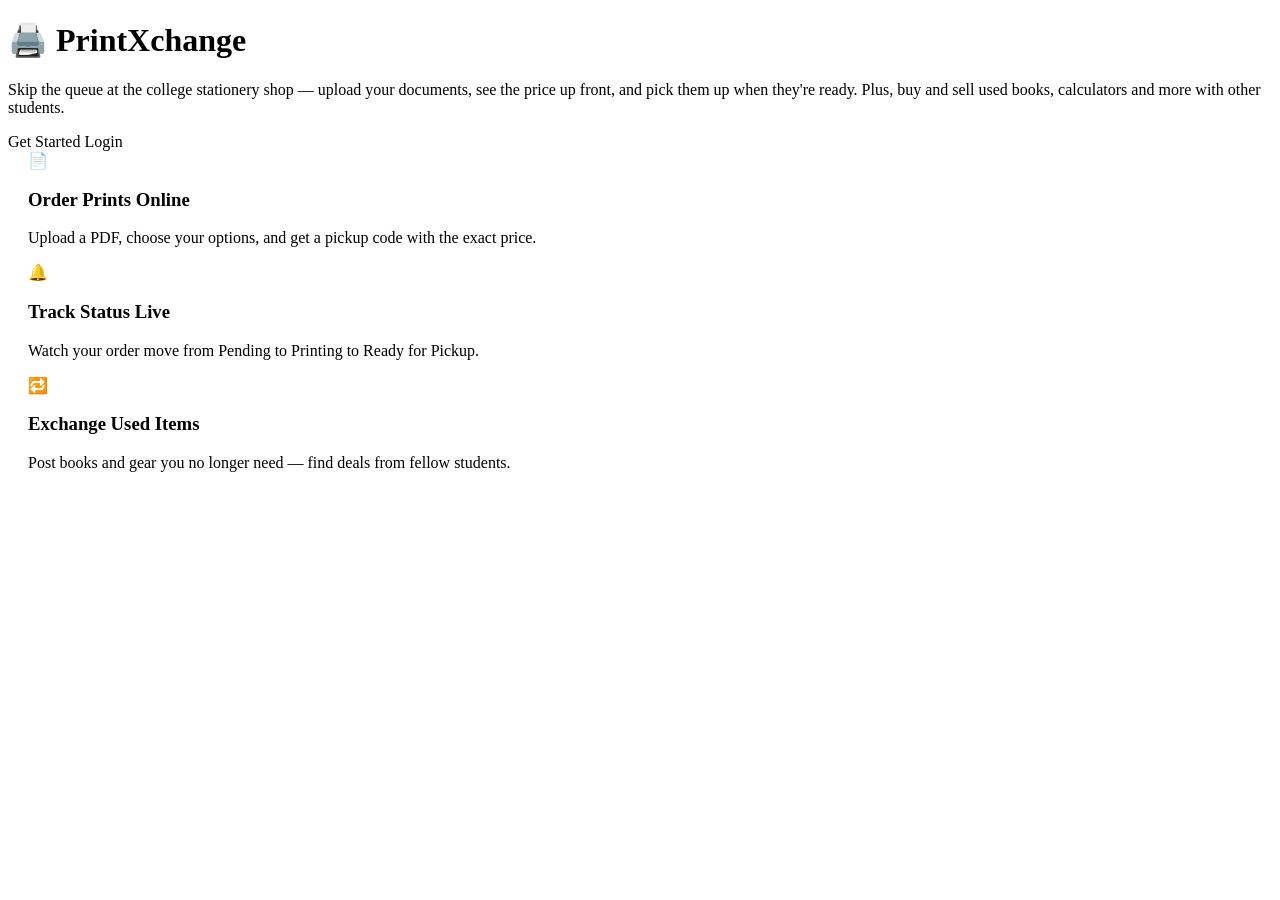
<file: src/main/resources/templates/index.html>
<!DOCTYPE html>
<html xmlns:th="http://www.thymeleaf.org">
<head th:replace="~{fragments/layout :: head('Home')}"></head>
<body>
<nav th:replace="~{fragments/layout :: navbar}"></nav>

<div class="hero">
    <h1>🖨️ PrintXchange</h1>
    <p>Skip the queue at the college stationery shop — upload your documents,
       see the price up front, and pick them up when they're ready.
       Plus, buy and sell used books, calculators and more with other students.</p>
    <div class="actions">
        <a th:href="@{/register}" class="btn">Get Started</a>
        <a th:href="@{/login}" class="btn btn-secondary">Login</a>
    </div>
</div>

<div class="feature-grid" style="padding: 0 20px 60px">
    <div class="feature">
        <div class="icon">📄</div>
        <h3>Order Prints Online</h3>
        <p class="hint">Upload a PDF, choose your options, and get a pickup code with the exact price.</p>
    </div>
    <div class="feature">
        <div class="icon">🔔</div>
        <h3>Track Status Live</h3>
        <p class="hint">Watch your order move from Pending to Printing to Ready for Pickup.</p>
    </div>
    <div class="feature">
        <div class="icon">🔁</div>
        <h3>Exchange Used Items</h3>
        <p class="hint">Post books and gear you no longer need — find deals from fellow students.</p>
    </div>
</div>

</body>
</html>
</file>
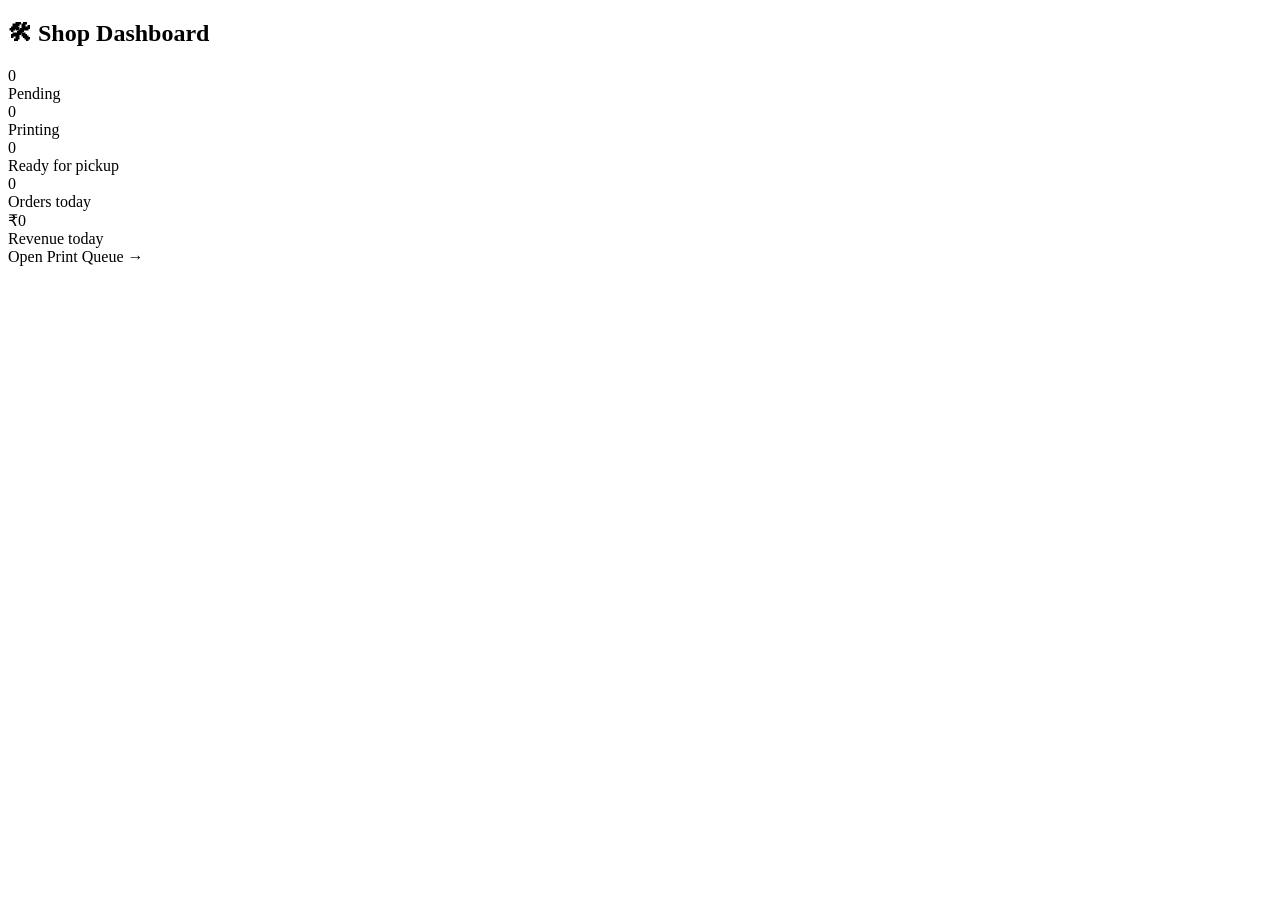
<file: src/main/resources/templates/admin_dashboard.html>
<!DOCTYPE html>
<html xmlns:th="http://www.thymeleaf.org">
<head th:replace="~{fragments/layout :: head('Admin Dashboard')}"></head>
<body>
<nav th:replace="~{fragments/layout :: navbar}"></nav>

<div class="page">
    <div th:replace="~{fragments/layout :: flash}"></div>
    <h2>🛠 Shop Dashboard</h2>

    <div class="stats">
        <div class="stat">
            <div class="value" th:text="${stats.pendingCount}">0</div>
            <div class="label">Pending</div>
        </div>
        <div class="stat">
            <div class="value" th:text="${stats.printingCount}">0</div>
            <div class="label">Printing</div>
        </div>
        <div class="stat">
            <div class="value" th:text="${stats.readyCount}">0</div>
            <div class="label">Ready for pickup</div>
        </div>
        <div class="stat">
            <div class="value" th:text="${stats.todayOrders}">0</div>
            <div class="label">Orders today</div>
        </div>
        <div class="stat">
            <div class="value" th:text="'₹' + ${stats.todayRevenue}">₹0</div>
            <div class="label">Revenue today</div>
        </div>
    </div>

    <a th:href="@{/admin/orders}" class="btn">Open Print Queue →</a>
</div>

</body>
</html>
</file>
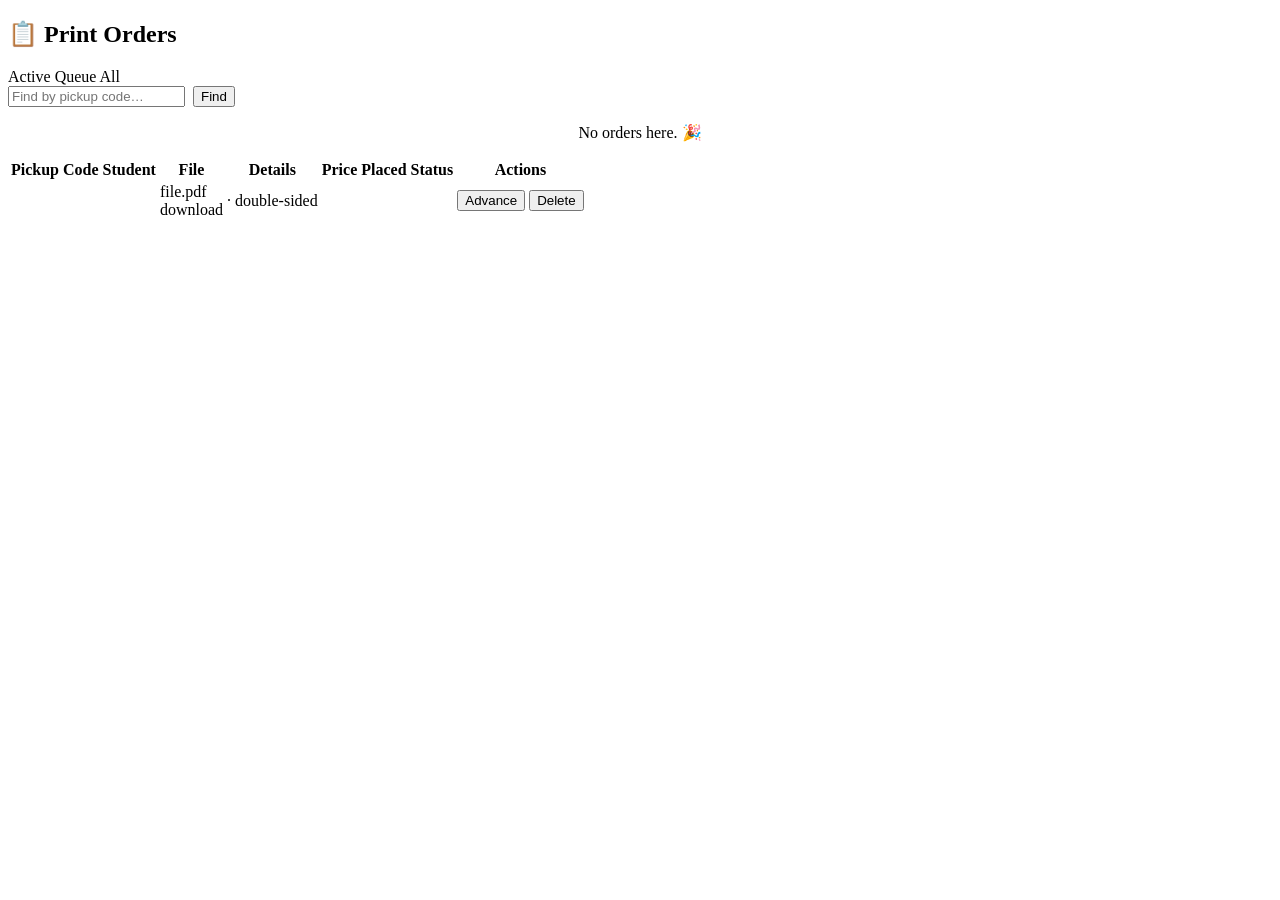
<file: src/main/resources/templates/admin_orders.html>
<!DOCTYPE html>
<html xmlns:th="http://www.thymeleaf.org">
<head th:replace="~{fragments/layout :: head('Print Orders')}"></head>
<body>
<nav th:replace="~{fragments/layout :: navbar}"></nav>

<div class="page">
    <div th:replace="~{fragments/layout :: flash}"></div>
    <h2>📋 Print Orders</h2>

    <div class="filter-bar">
        <div class="tabs">
            <a th:href="@{/admin/orders(filter='active')}" th:classappend="${filter == 'active'} ? 'active'">Active Queue</a>
            <a th:href="@{/admin/orders(filter='all')}" th:classappend="${filter == 'all'} ? 'active'">All</a>
            <a th:each="s : ${statuses}" th:href="@{/admin/orders(filter=${s.name()})}"
               th:classappend="${filter == s.name()} ? 'active'" th:text="${s.displayName}"></a>
        </div>
        <form th:action="@{/admin/orders}" method="get" style="display:flex; gap:8px; margin-left:auto">
            <input type="text" name="search" th:value="${search}" placeholder="Find by pickup code…"/>
            <button type="submit" class="btn btn-sm">Find</button>
        </form>
    </div>

    <div class="card" th:if="${#lists.isEmpty(orders)}" style="text-align:center">
        <p>No orders here. 🎉</p>
    </div>

    <div class="card table-wrap" th:unless="${#lists.isEmpty(orders)}" style="padding:0">
        <table>
            <thead>
            <tr>
                <th>Pickup Code</th>
                <th>Student</th>
                <th>File</th>
                <th>Details</th>
                <th>Price</th>
                <th>Placed</th>
                <th>Status</th>
                <th>Actions</th>
            </tr>
            </thead>
            <tbody>
            <tr th:each="order : ${orders}">
                <td><span class="order-code" th:text="${order.orderId}"></span></td>
                <td>
                    <span th:text="${order.user != null ? order.user.name : '—'}"></span>
                    <div class="hint" th:if="${order.user != null}"
                         th:text="${order.user.rollNumber ?: ''} + ' · ' + ${order.user.contact ?: ''}"></div>
                </td>
                <td>
                    <a th:href="@{/admin/orders/{id}/file(id=${order.id})}" target="_blank"
                       th:text="${order.fileName}">file.pdf</a>
                    <div class="hint">
                        <a th:href="@{/admin/orders/{id}/file(id=${order.id}, dl=1)}">download</a>
                    </div>
                </td>
                <td>
                    <span th:text="${order.pageCount} + ' pg × ' + ${order.numberOfCopies} + ' · ' + ${order.printType.displayName}"></span>
                    <span class="hint" th:if="${order.doubleSided}">· double-sided</span>
                    <div class="hint" th:if="${order.notes}" th:text="'📝 ' + ${order.notes}"></div>
                </td>
                <td th:text="'₹' + ${order.totalPrice}"></td>
                <td th:text="${#temporals.format(order.createdAt, 'dd MMM, HH:mm')}"></td>
                <td>
                    <span class="badge" th:classappend="'status-' + ${order.status.name()}"
                          th:text="${order.status.displayName}"></span>
                </td>
                <td style="white-space:nowrap">
                    <form th:if="${order.status.next() != null}"
                          th:action="@{/admin/orders/{id}/advance(id=${order.id})}" method="post" style="display:inline">
                        <button type="submit" class="btn btn-sm"
                                th:text="'→ ' + ${order.status.next().displayName}">Advance</button>
                    </form>
                    <form th:if="${order.status.terminal}"
                          th:action="@{/admin/orders/{id}/delete(id=${order.id})}" method="post" style="display:inline"
                          onsubmit="return confirm('Delete this order permanently?')">
                        <button type="submit" class="btn btn-danger btn-sm">Delete</button>
                    </form>
                </td>
            </tr>
            </tbody>
        </table>
    </div>
</div>

</body>
</html>
</file>
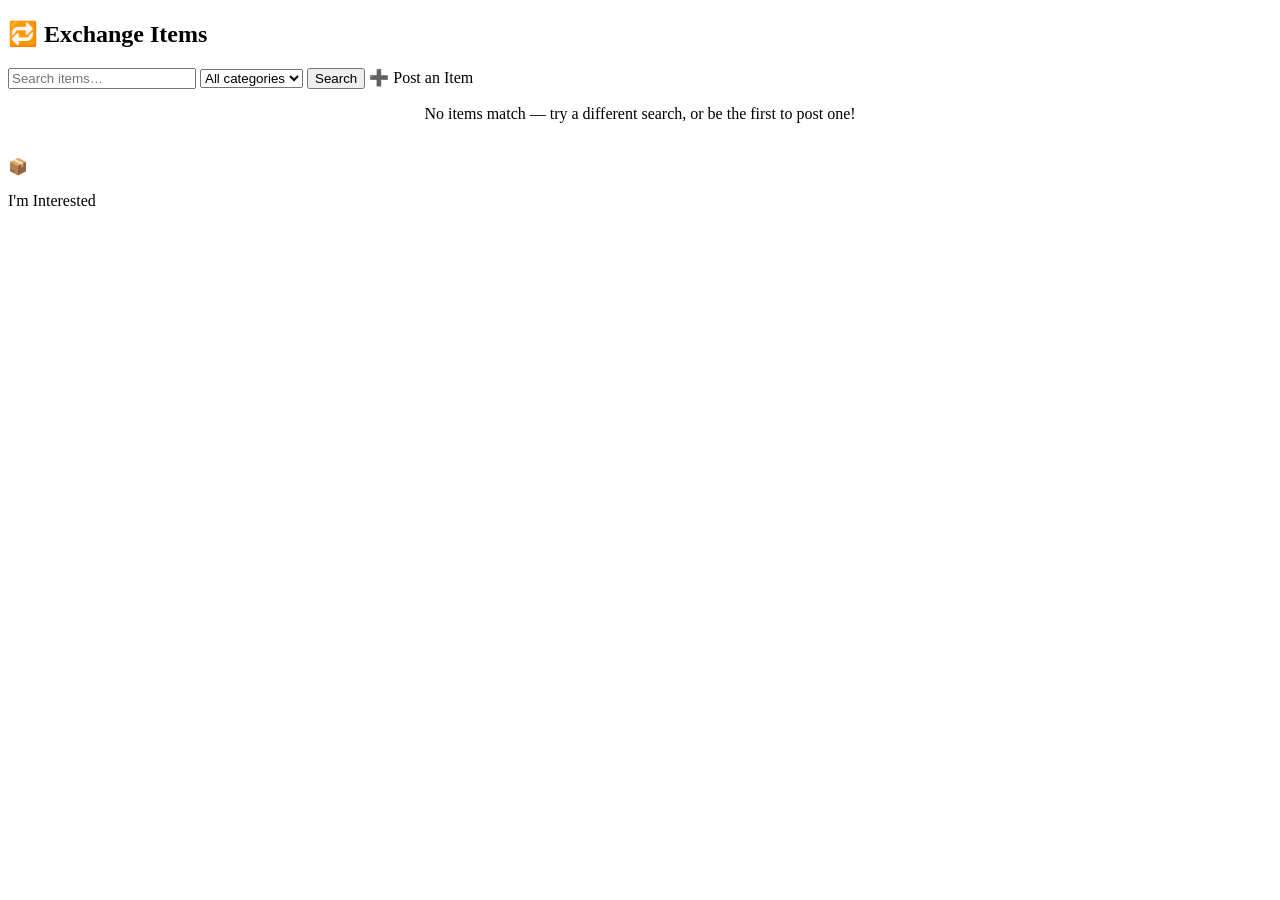
<file: src/main/resources/templates/browse_items.html>
<!DOCTYPE html>
<html xmlns:th="http://www.thymeleaf.org">
<head th:replace="~{fragments/layout :: head('Exchange Items')}"></head>
<body>
<nav th:replace="~{fragments/layout :: navbar}"></nav>

<div class="page">
    <div th:replace="~{fragments/layout :: flash}"></div>
    <h2>🔁 Exchange Items</h2>

    <form th:action="@{/student/items}" method="get" class="filter-bar">
        <input type="text" name="q" th:value="${q}" placeholder="Search items…" style="flex:1; min-width:180px"/>
        <select name="category">
            <option value="">All categories</option>
            <option th:each="c : ${categories}" th:value="${c}" th:text="${c}"
                    th:selected="${c == selectedCategory}"></option>
        </select>
        <button type="submit" class="btn">Search</button>
        <a th:href="@{/student/post-item}" class="btn btn-secondary">➕ Post an Item</a>
    </form>

    <div class="card" th:if="${#lists.isEmpty(items)}" style="text-align:center">
        <p>No items match — try a different search, or be the first to post one!</p>
    </div>

    <div class="item-grid" th:unless="${#lists.isEmpty(items)}">
        <div class="item-card" th:each="item : ${items}">
            <img th:if="${item.image != null}" th:src="@{/student/items/{id}/image(id=${item.id})}" alt=""/>
            <div class="placeholder" th:if="${item.image == null}">📦</div>
            <div class="body">
                <span class="name" th:text="${item.itemName}"></span>
                <span class="badge badge-muted" th:if="${item.category}" th:text="${item.category}"></span>
                <span class="price" th:text="${item.price != null} ? '₹' + ${item.price} : 'Negotiable'"></span>
                <p class="hint" th:text="${#strings.abbreviate(item.description ?: '', 90)}"></p>
                <div class="actions">
                    <a th:href="@{/student/interest/{id}(id=${item.id})}" class="btn btn-sm">I'm Interested</a>
                </div>
            </div>
        </div>
    </div>
</div>

</body>
</html>
</file>
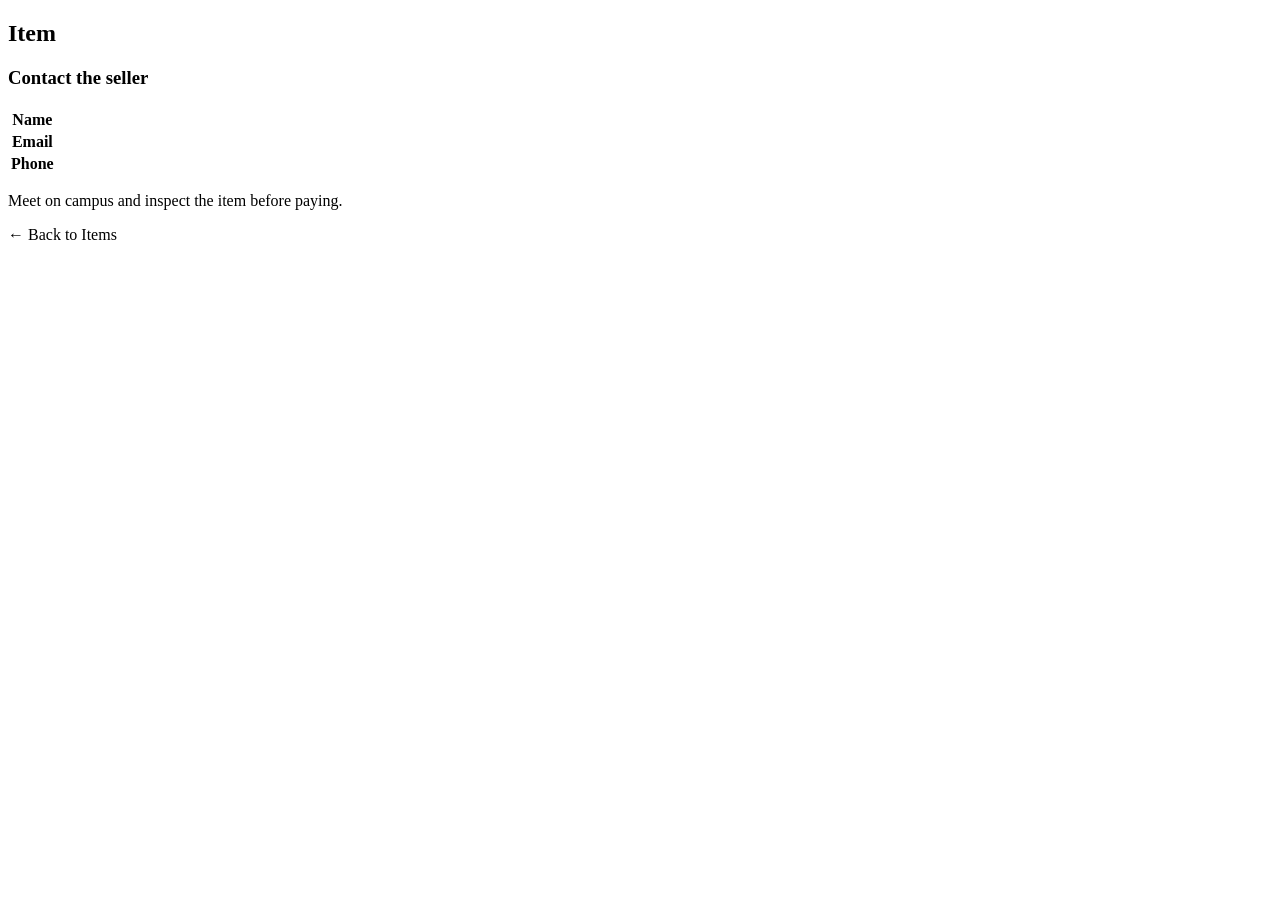
<file: src/main/resources/templates/interest_contact.html>
<!DOCTYPE html>
<html xmlns:th="http://www.thymeleaf.org">
<head th:replace="~{fragments/layout :: head('Contact Seller')}"></head>
<body>
<nav th:replace="~{fragments/layout :: navbar}"></nav>

<div class="page page-narrow">
    <div class="card">
        <h2 th:text="${item.itemName}">Item</h2>
        <p class="subtitle">
            <span class="badge badge-muted" th:if="${item.category}" th:text="${item.category}"></span>
            <strong th:text="${item.price != null} ? ' ₹' + ${item.price} : ' Negotiable'"></strong>
        </p>
        <p th:text="${item.description}"></p>

        <h3>Contact the seller</h3>
        <div class="table-wrap">
            <table>
                <tr><th>Name</th><td th:text="${seller != null ? seller.name : 'Unknown'}"></td></tr>
                <tr><th>Email</th><td th:text="${seller != null ? seller.email : '—'}"></td></tr>
                <tr><th>Phone</th><td th:text="${seller != null ? seller.contact : '—'}"></td></tr>
            </table>
        </div>
        <p class="hint">Meet on campus and inspect the item before paying.</p>

        <a th:href="@{/student/items}" class="btn btn-secondary">← Back to Items</a>
    </div>
</div>

</body>
</html>
</file>
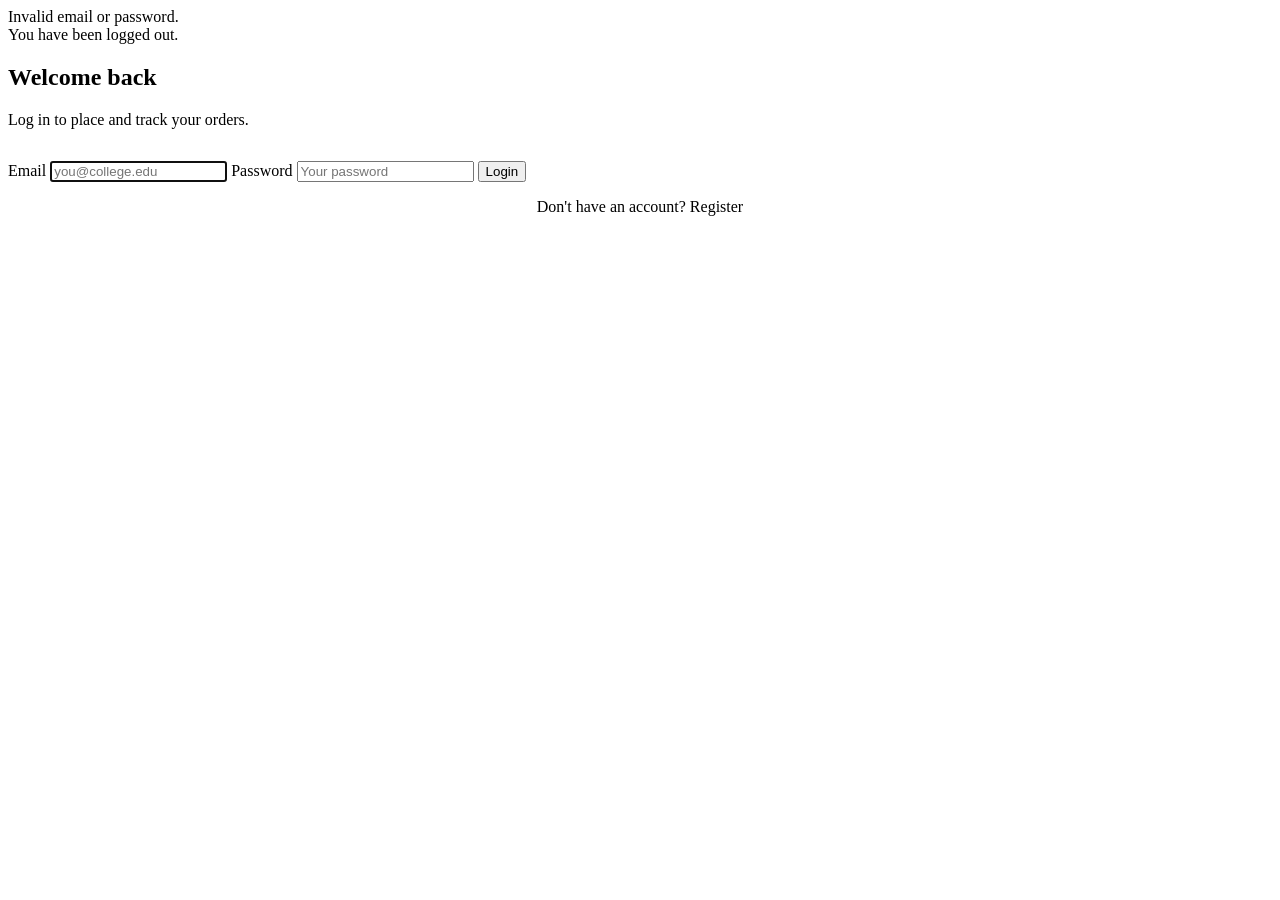
<file: src/main/resources/templates/login.html>
<!DOCTYPE html>
<html xmlns:th="http://www.thymeleaf.org">
<head th:replace="~{fragments/layout :: head('Login')}"></head>
<body>
<nav th:replace="~{fragments/layout :: navbar}"></nav>

<div class="page page-narrow">
    <div th:replace="~{fragments/layout :: flash}"></div>
    <div class="flash flash-error" th:if="${param.error}">Invalid email or password.</div>
    <div class="flash flash-success" th:if="${param.logout}">You have been logged out.</div>

    <div class="card">
        <h2>Welcome back</h2>
        <p class="subtitle">Log in to place and track your orders.</p>
        <form th:action="@{/login}" method="post" class="stacked">
            <label for="username">Email</label>
            <input type="email" id="username" name="username" placeholder="you@college.edu" required autofocus/>
            <label for="password">Password</label>
            <input type="password" id="password" name="password" placeholder="Your password" required/>
            <button type="submit" class="btn" style="margin-top:16px">Login</button>
        </form>
        <p style="text-align:center; margin-bottom:0">
            Don't have an account? <a th:href="@{/register}">Register</a>
        </p>
    </div>
</div>

</body>
</html>
</file>
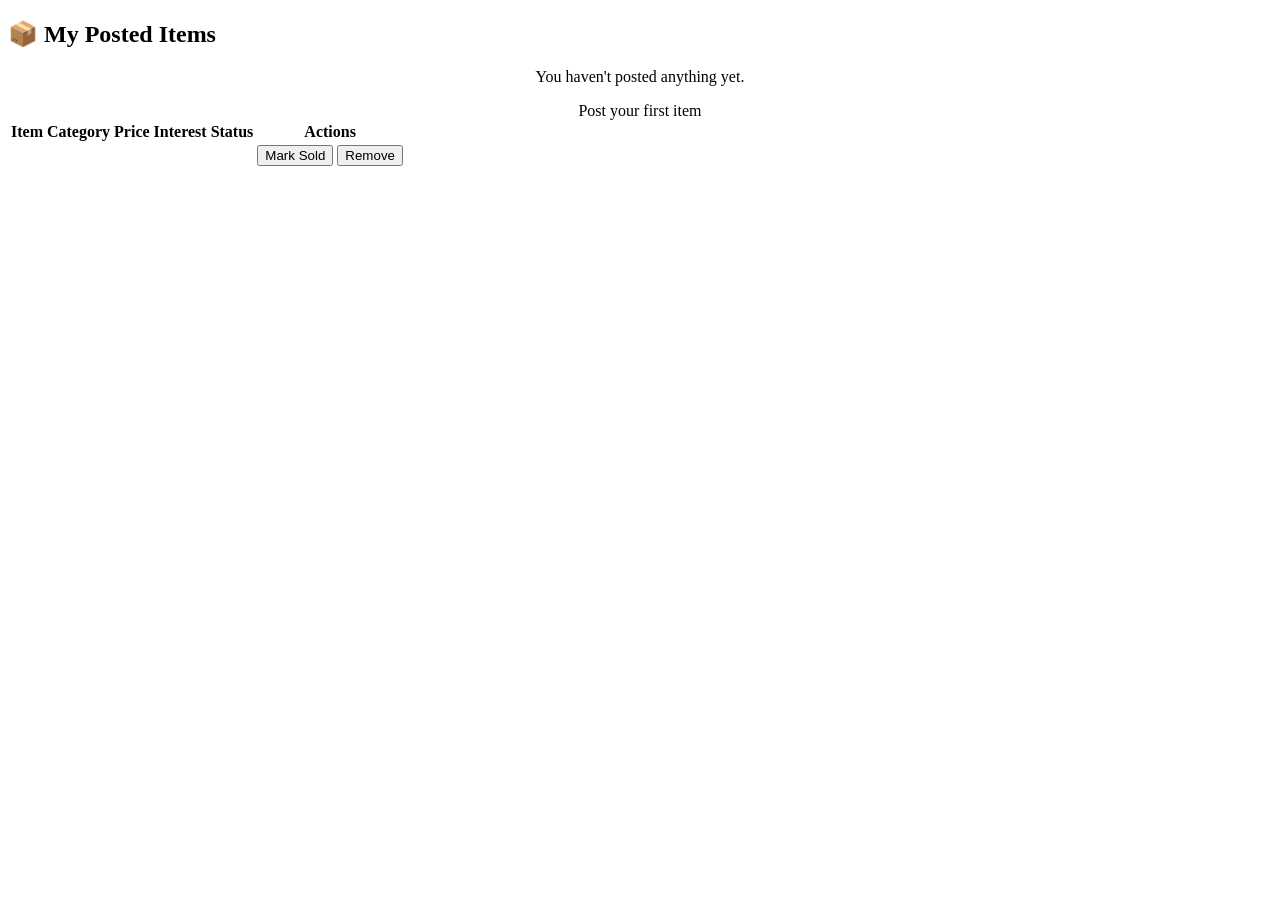
<file: src/main/resources/templates/my_items.html>
<!DOCTYPE html>
<html xmlns:th="http://www.thymeleaf.org">
<head th:replace="~{fragments/layout :: head('My Items')}"></head>
<body>
<nav th:replace="~{fragments/layout :: navbar}"></nav>

<div class="page">
    <div th:replace="~{fragments/layout :: flash}"></div>
    <h2>📦 My Posted Items</h2>

    <div class="card" th:if="${#lists.isEmpty(items)}" style="text-align:center">
        <p>You haven't posted anything yet.</p>
        <a th:href="@{/student/post-item}" class="btn">Post your first item</a>
    </div>

    <div class="card table-wrap" th:unless="${#lists.isEmpty(items)}" style="padding:0">
        <table>
            <thead>
            <tr>
                <th>Item</th>
                <th>Category</th>
                <th>Price</th>
                <th>Interest</th>
                <th>Status</th>
                <th>Actions</th>
            </tr>
            </thead>
            <tbody>
            <tr th:each="item : ${items}">
                <td th:text="${item.itemName}"></td>
                <td th:text="${item.category} ?: '—'"></td>
                <td th:text="${item.price != null} ? '₹' + ${item.price} : 'Negotiable'"></td>
                <td th:text="${item.interestCount} + ' interested'"></td>
                <td>
                    <span class="badge" th:classappend="${item.available} ? 'badge-available' : 'badge-muted'"
                          th:text="${item.available} ? 'Available' : 'Sold'"></span>
                </td>
                <td style="white-space:nowrap">
                    <form th:if="${item.available}" th:action="@{/student/items/{id}/mark-sold(id=${item.id})}"
                          method="post" style="display:inline">
                        <button type="submit" class="btn btn-secondary btn-sm">Mark Sold</button>
                    </form>
                    <form th:action="@{/student/items/{id}/delete(id=${item.id})}" method="post" style="display:inline"
                          onsubmit="return confirm('Remove this listing permanently?')">
                        <button type="submit" class="btn btn-danger btn-sm">Remove</button>
                    </form>
                </td>
            </tr>
            </tbody>
        </table>
    </div>
</div>

</body>
</html>
</file>
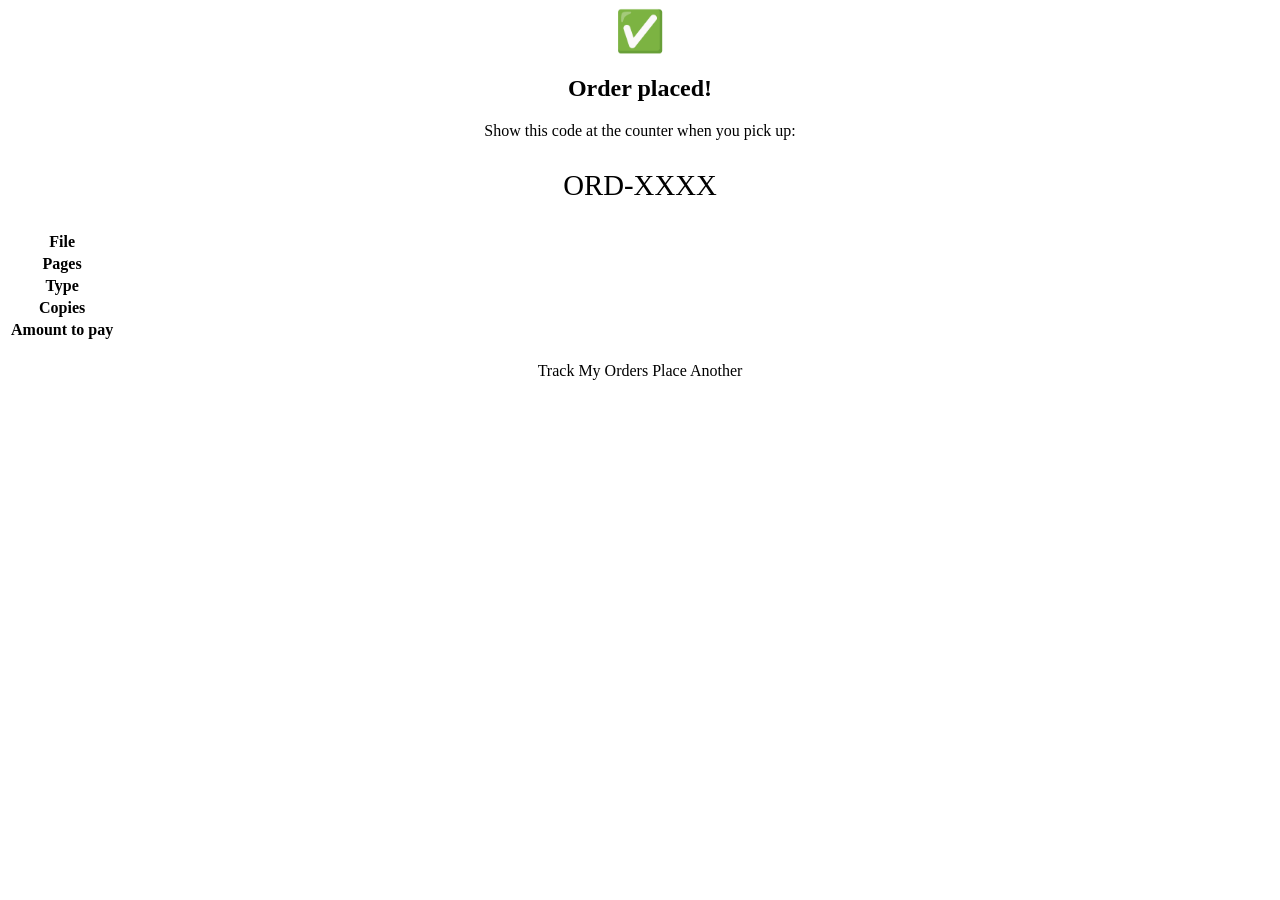
<file: src/main/resources/templates/order_success.html>
<!DOCTYPE html>
<html xmlns:th="http://www.thymeleaf.org">
<head th:replace="~{fragments/layout :: head('Order Placed')}"></head>
<body>
<nav th:replace="~{fragments/layout :: navbar}"></nav>

<div class="page page-narrow">
    <div class="card" style="text-align:center">
        <div style="font-size:2.5em">✅</div>
        <h2>Order placed!</h2>
        <p class="subtitle">Show this code at the counter when you pick up:</p>
        <p style="font-size:1.8em"><span class="order-code" th:text="${order.orderId}">ORD-XXXX</span></p>

        <div class="table-wrap" style="margin: 20px 0">
            <table>
                <tr><th>File</th><td th:text="${order.fileName}"></td></tr>
                <tr><th>Pages</th><td th:text="${order.pageCount}"></td></tr>
                <tr><th>Type</th><td th:text="${order.printType.displayName} + (${order.doubleSided} ? ' · double-sided' : '')"></td></tr>
                <tr><th>Copies</th><td th:text="${order.numberOfCopies}"></td></tr>
                <tr><th>Amount to pay</th><td><strong th:text="'₹' + ${order.totalPrice}"></strong></td></tr>
            </table>
        </div>

        <a th:href="@{/student/my-orders}" class="btn">Track My Orders</a>
        <a th:href="@{/student/upload-order}" class="btn btn-secondary">Place Another</a>
    </div>
</div>

</body>
</html>
</file>
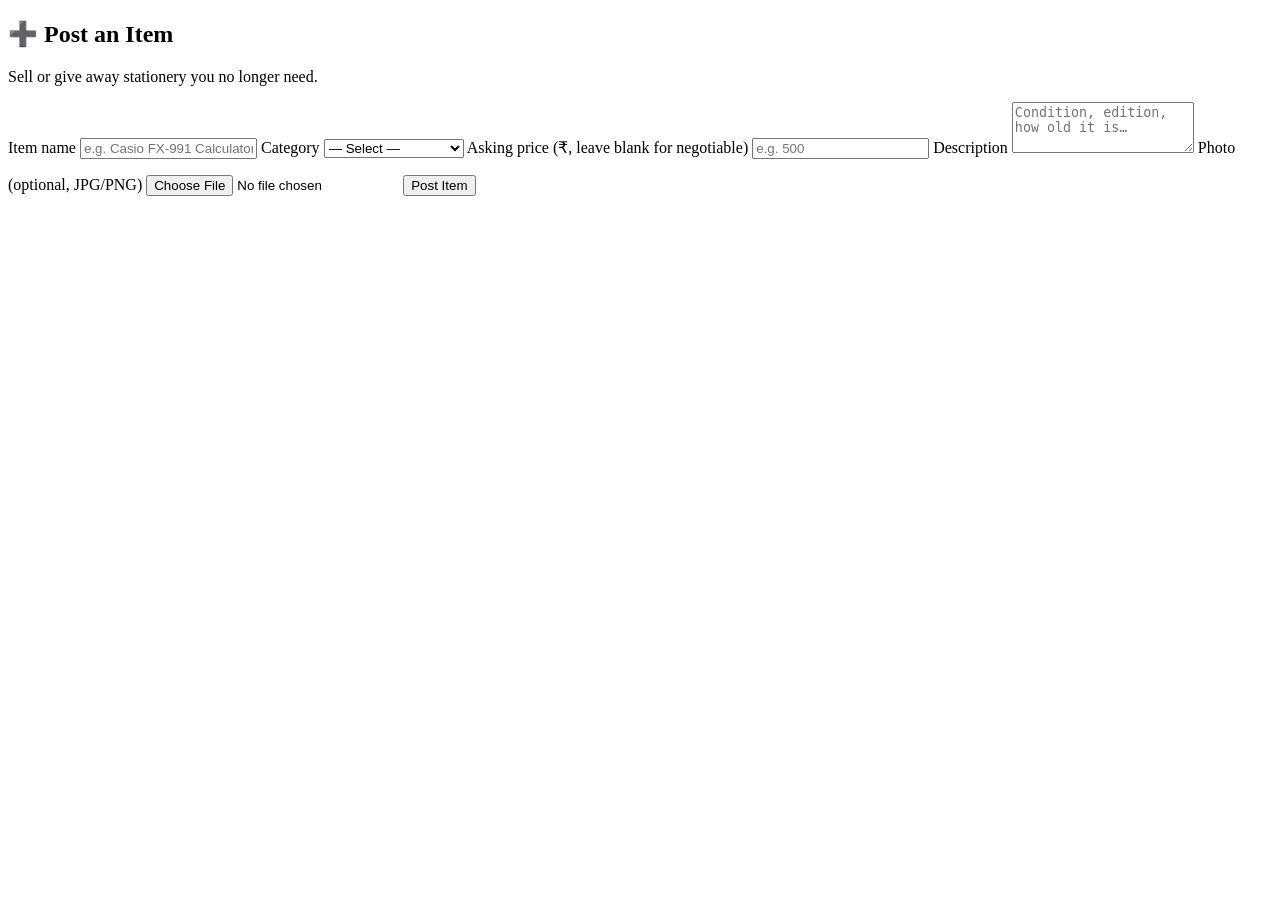
<file: src/main/resources/templates/post_item.html>
<!DOCTYPE html>
<html xmlns:th="http://www.thymeleaf.org">
<head th:replace="~{fragments/layout :: head('Post an Item')}"></head>
<body>
<nav th:replace="~{fragments/layout :: navbar}"></nav>

<div class="page page-narrow">
    <div th:replace="~{fragments/layout :: flash}"></div>

    <div class="card">
        <h2>➕ Post an Item</h2>
        <p class="subtitle">Sell or give away stationery you no longer need.</p>

        <form th:action="@{/student/post-item}" method="post" enctype="multipart/form-data" class="stacked">
            <label for="itemName">Item name</label>
            <input type="text" id="itemName" name="itemName" placeholder="e.g. Casio FX-991 Calculator" required maxlength="100"/>

            <label for="category">Category</label>
            <select id="category" name="category">
                <option value="">— Select —</option>
                <option>Books</option>
                <option>Notes</option>
                <option>Calculator</option>
                <option>Drafter / Drawing kit</option>
                <option>Lab Coat</option>
                <option>Other</option>
            </select>

            <label for="price">Asking price (₹, leave blank for negotiable)</label>
            <input type="number" id="price" name="price" min="0" step="0.5" placeholder="e.g. 500"/>

            <label for="description">Description</label>
            <textarea id="description" name="description" rows="3" maxlength="1000"
                      placeholder="Condition, edition, how old it is…"></textarea>

            <label for="photo">Photo (optional, JPG/PNG)</label>
            <input type="file" id="photo" name="photo" accept="image/jpeg,image/png,image/webp"/>

            <button type="submit" class="btn" style="margin-top:16px">Post Item</button>
        </form>
    </div>
</div>

</body>
</html>
</file>
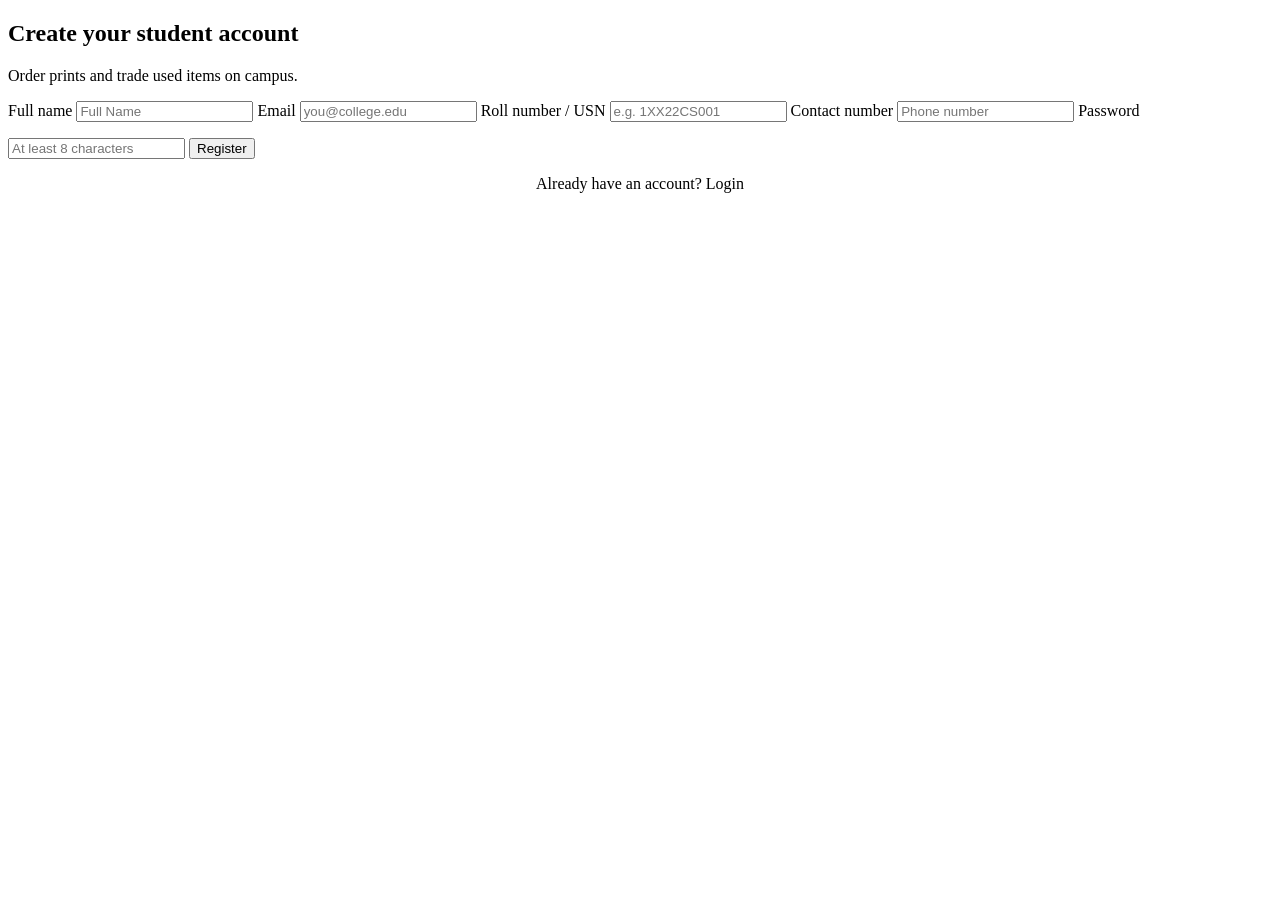
<file: src/main/resources/templates/register.html>
<!DOCTYPE html>
<html xmlns:th="http://www.thymeleaf.org">
<head th:replace="~{fragments/layout :: head('Register')}"></head>
<body>
<nav th:replace="~{fragments/layout :: navbar}"></nav>

<div class="page page-narrow">
    <div th:replace="~{fragments/layout :: flash}"></div>

    <div class="card">
        <h2>Create your student account</h2>
        <p class="subtitle">Order prints and trade used items on campus.</p>
        <form th:action="@{/register}" method="post" th:object="${userDto}" class="stacked">
            <label for="name">Full name</label>
            <input type="text" id="name" th:field="*{name}" placeholder="Full Name" required/>
            <span class="field-error" th:if="${#fields.hasErrors('name')}" th:errors="*{name}"></span>

            <label for="email">Email</label>
            <input type="email" id="email" th:field="*{email}" placeholder="you@college.edu" required/>
            <span class="field-error" th:if="${#fields.hasErrors('email')}" th:errors="*{email}"></span>

            <label for="rollNumber">Roll number / USN</label>
            <input type="text" id="rollNumber" th:field="*{rollNumber}" placeholder="e.g. 1XX22CS001" required/>
            <span class="field-error" th:if="${#fields.hasErrors('rollNumber')}" th:errors="*{rollNumber}"></span>

            <label for="contact">Contact number</label>
            <input type="text" id="contact" th:field="*{contact}" placeholder="Phone number" required/>
            <span class="field-error" th:if="${#fields.hasErrors('contact')}" th:errors="*{contact}"></span>

            <label for="password">Password</label>
            <input type="password" id="password" th:field="*{password}" placeholder="At least 8 characters" required/>
            <span class="field-error" th:if="${#fields.hasErrors('password')}" th:errors="*{password}"></span>

            <button type="submit" class="btn" style="margin-top:16px">Register</button>
        </form>
        <p style="text-align:center; margin-bottom:0">
            Already have an account? <a th:href="@{/login}">Login</a>
        </p>
    </div>
</div>

</body>
</html>
</file>
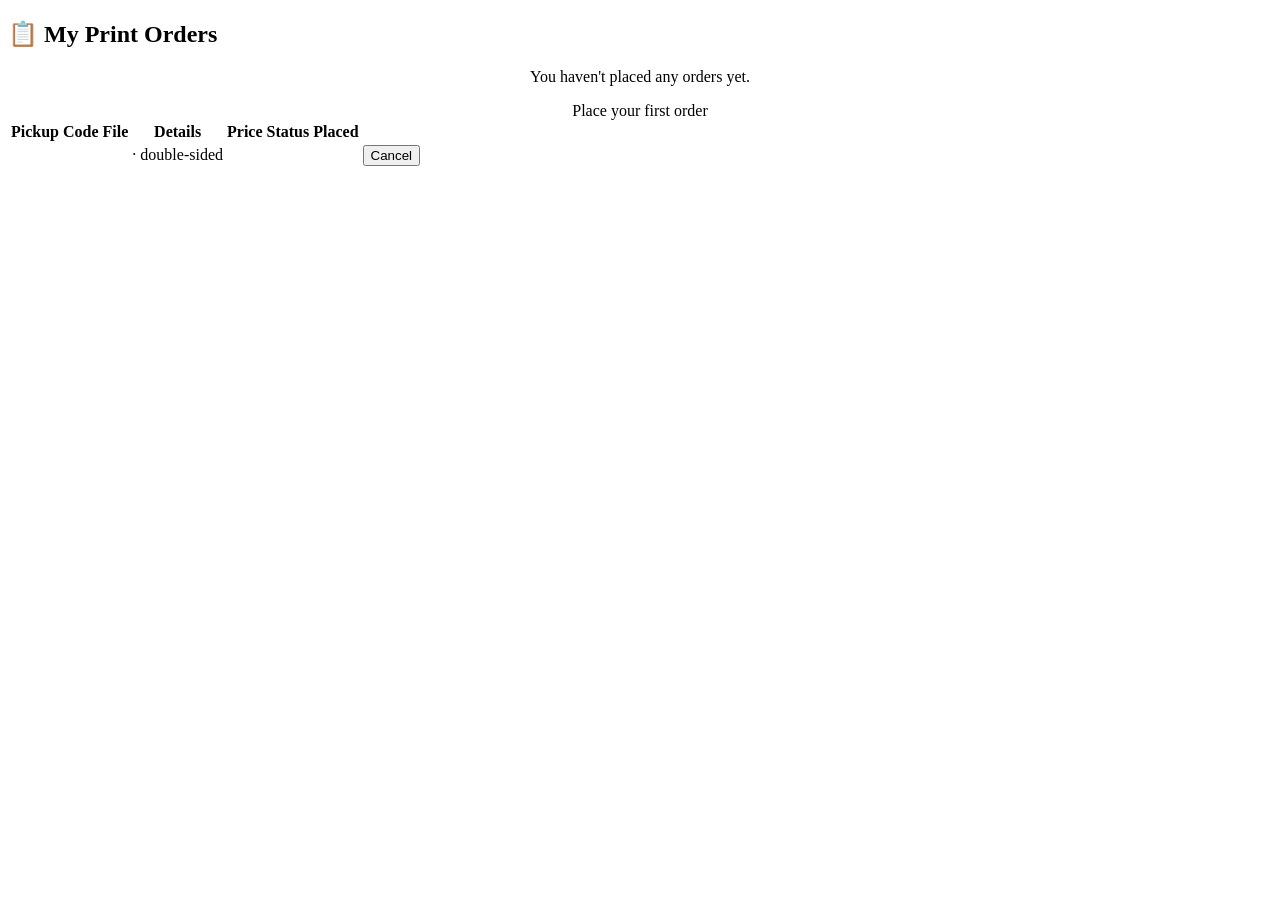
<file: src/main/resources/templates/student_orders.html>
<!DOCTYPE html>
<html xmlns:th="http://www.thymeleaf.org">
<head th:replace="~{fragments/layout :: head('My Orders')}"></head>
<body>
<nav th:replace="~{fragments/layout :: navbar}"></nav>

<div class="page">
    <div th:replace="~{fragments/layout :: flash}"></div>
    <h2>📋 My Print Orders</h2>

    <div class="card" th:if="${#lists.isEmpty(orders)}" style="text-align:center">
        <p>You haven't placed any orders yet.</p>
        <a th:href="@{/student/upload-order}" class="btn">Place your first order</a>
    </div>

    <div class="card table-wrap" th:unless="${#lists.isEmpty(orders)}" style="padding:0">
        <table>
            <thead>
            <tr>
                <th>Pickup Code</th>
                <th>File</th>
                <th>Details</th>
                <th>Price</th>
                <th>Status</th>
                <th>Placed</th>
                <th></th>
            </tr>
            </thead>
            <tbody>
            <tr th:each="order : ${orders}">
                <td><span class="order-code" th:text="${order.orderId}"></span></td>
                <td th:text="${order.fileName}"></td>
                <td>
                    <span th:text="${order.pageCount} + ' pg × ' + ${order.numberOfCopies} + ' · ' + ${order.printType.displayName}"></span>
                    <span th:if="${order.doubleSided}" class="hint">· double-sided</span>
                </td>
                <td th:text="'₹' + ${order.totalPrice}"></td>
                <td>
                    <span class="badge" th:classappend="'status-' + ${order.status.name()}"
                          th:text="${order.status.displayName}"></span>
                    <div class="hint" th:if="${order.readyAt != null and order.status.name() == 'READY'}"
                         th:text="'ready ' + ${#temporals.format(order.readyAt, 'dd MMM HH:mm')}"></div>
                </td>
                <td th:text="${#temporals.format(order.createdAt, 'dd MMM, HH:mm')}"></td>
                <td>
                    <form th:if="${order.status.name() == 'PENDING'}"
                          th:action="@{/student/orders/{id}/cancel(id=${order.id})}" method="post"
                          onsubmit="return confirm('Cancel this order?')">
                        <button type="submit" class="btn btn-danger btn-sm">Cancel</button>
                    </form>
                </td>
            </tr>
            </tbody>
        </table>
    </div>
</div>

</body>
</html>
</file>
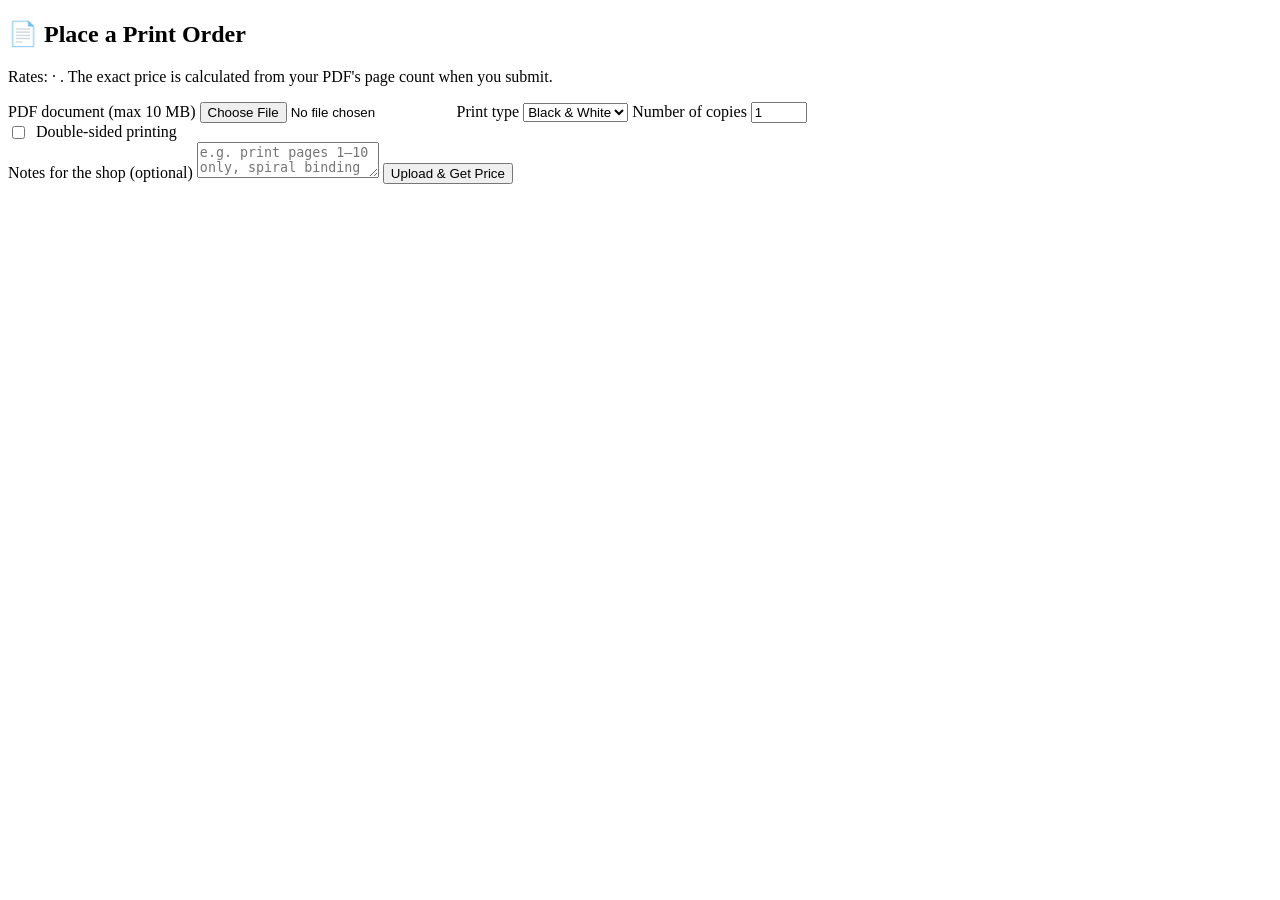
<file: src/main/resources/templates/upload_order.html>
<!DOCTYPE html>
<html xmlns:th="http://www.thymeleaf.org">
<head th:replace="~{fragments/layout :: head('Place Print Order')}"></head>
<body>
<nav th:replace="~{fragments/layout :: navbar}"></nav>

<div class="page page-narrow">
    <div th:replace="~{fragments/layout :: flash}"></div>

    <div class="card">
        <h2>📄 Place a Print Order</h2>
        <p class="subtitle">
            Rates: <strong th:text="'₹' + ${pricing.bwPerPage} + '/page (B&W)'"></strong> ·
            <strong th:text="'₹' + ${pricing.colorPerPage} + '/page (Color)'"></strong>.
            The exact price is calculated from your PDF's page count when you submit.
        </p>

        <form th:action="@{/student/upload-order}" method="post" enctype="multipart/form-data" class="stacked">
            <label for="file">PDF document (max 10 MB)</label>
            <input type="file" id="file" name="file" accept="application/pdf" required/>

            <label for="printType">Print type</label>
            <select id="printType" name="printType" required>
                <option value="BW">Black &amp; White</option>
                <option value="COLOR">Color</option>
            </select>

            <label for="copies">Number of copies</label>
            <input type="number" id="copies" name="copies" min="1" max="100" value="1" required/>

            <label style="display:flex; align-items:center; gap:8px; font-weight:400">
                <input type="checkbox" name="doubleSided" value="true" style="width:auto"/>
                Double-sided printing
            </label>

            <label for="notes">Notes for the shop (optional)</label>
            <textarea id="notes" name="notes" rows="2" maxlength="500"
                      placeholder="e.g. print pages 1–10 only, spiral binding"></textarea>

            <button type="submit" class="btn" style="margin-top:16px">Upload &amp; Get Price</button>
        </form>
    </div>
</div>

</body>
</html>
</file>
